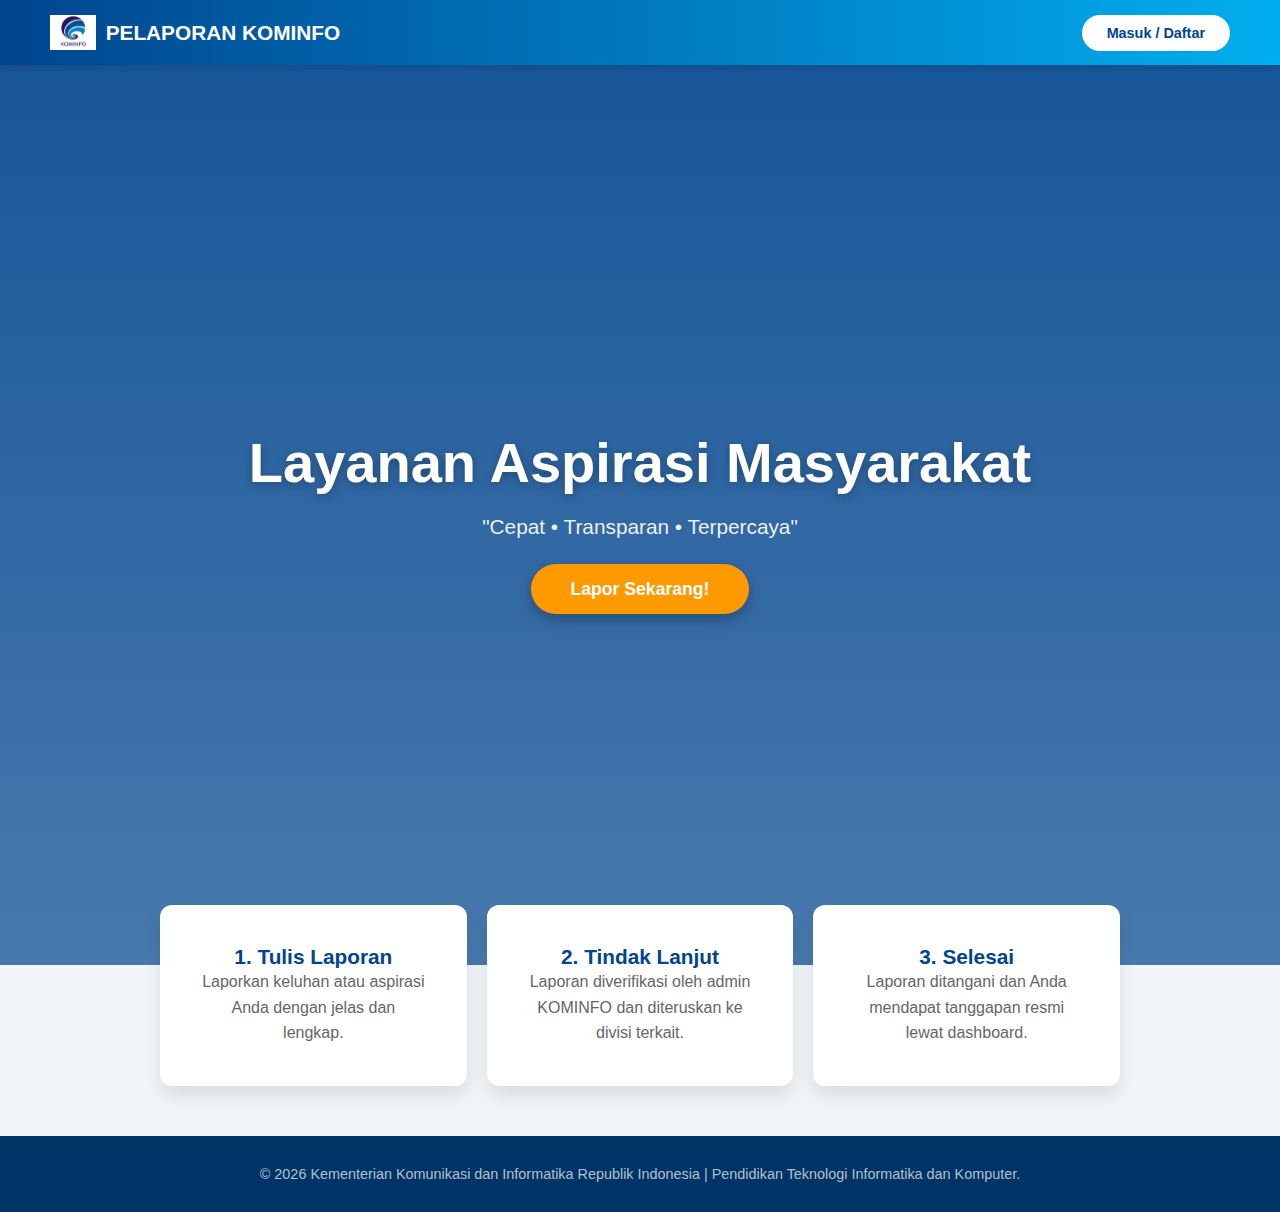
<file: index.html>
<!DOCTYPE html>
<html lang="id">
<head>
  <meta charset="UTF-8" />
  <meta name="viewport" content="width=device-width, initial-scale=1.0, viewport-fit=cover" />
  <link rel="stylesheet" href="style.css">

  <style>
    html, body {
      height: 100%;
      margin: 0;
      padding: 0;
      font-family: 'Segoe UI', sans-serif;
    }

    /* Viewport height fix for mobile */
    .fullscreen-section {
      min-height: calc(var(--vh, 1vh) * 100);
    }

    /* Background utama */
    body {
      background: linear-gradient(rgba(240,244,248,0.9), rgba(240,244,248,0.9)),
                  url('https://images.unsplash.com/photo-1519389950473-47ba0277781c?q=80&w=1600&auto=format&fit=crop');
      background-size: cover;
      background-position: center;
    }

    /* Hindari bug fixed background di mobile */
    @media (max-width: 768px) {
      body {
        background-attachment: scroll;
      }
    }

    /* NAVBAR */
    .navbar {
      background: linear-gradient(to right, #00458E, #00AEEF);
      padding: calc(15px + env(safe-area-inset-top)) 50px 15px;
      display:flex;
      justify-content:space-between;
      align-items:center;
      color:white;
      box-shadow:0 4px 6px rgba(0,0,0,0.1);
      position: relative;
      z-index: 10;
    }

    .navbar-brand {
      font-weight:bold;
      font-size:1.3rem;
      display:flex;
      align-items:center;
      gap:10px;
      cursor:pointer;
    }

    .nav-toggle {
      display:none;
      background:transparent;
      border:none;
      color:white;
      font-size:1.4rem;
      padding:6px 8px;
      cursor:pointer;
      transition: transform 220ms ease, opacity 220ms ease;
    }

    .nav-toggle.open {
      transform: rotate(90deg);
      opacity:0.95;
    }

    .nav-link {
      background:white;
      color:#00458E;
      padding:10px 25px;
      text-decoration:none;
      border-radius:50px;
      font-weight:bold;
      font-size:0.9rem;
      transition:0.3s;
    }

    /* HERO FULLSCREEN */
    .hero {
      background: linear-gradient(rgba(0, 69, 142, 0.9), rgba(0, 69, 142, 0.7)),
                  url('https://images.unsplash.com/photo-1451187580459-43490279c0fa?q=80&w=1600&auto=format&fit=crop');
      background-size: cover;
      background-position: center;
      display:flex;
      flex-direction:column;
      justify-content:center;
      align-items:center;
      text-align:center;
      color:white;
      position: relative;
      padding: calc(20px + env(safe-area-inset-top)) 20px 20px;
    }

    /* CARDS */
    .cards-container {
      max-width: 1000px;
      margin: -60px auto 50px;
      display: flex;
      gap: 20px;
      padding: 0 20px;
      position: relative;
      z-index: 3;
    }

    .card {
      background: white;
      padding: 40px;
      flex: 1;
      border-radius: 12px;
      text-align: center;
      box-shadow: 0 10px 20px rgba(0,0,0,0.1);
    }

    /* FOOTER */
    footer {
      text-align: center;
      padding: 30px;
      background: #003366;
      color: rgba(255,255,255,0.7);
      font-size: 0.9rem;
    }

    /* RESPONSIVE */
    @media (max-width:768px) {
      .navbar { padding:12px 16px; }
      .nav-toggle { display:block; }

      .nav-actions {
        max-height:0;
        overflow:hidden;
        transition: max-height 320ms cubic-bezier(.2,.9,.3,1), opacity 280ms ease;
        opacity:0;
        width:100%;
        margin-top:10px;
      }

      .nav-actions.open {
        max-height:400px;
        opacity:1;
      }

      .nav-actions a {
        display:block;
        width:100%;
        padding:10px;
        border-radius:8px;
        text-align:center;
        background:white;
        color:#00458E;
        margin-bottom:8px;
      }

      .hero h1 { font-size: 2rem !important; }

      .cards-container {
        flex-direction: column;
        padding: 0 10px;
        margin-top:20px;
      }
    }
  </style>
</head>

<body>

  <nav class="navbar">
    <div class="navbar-brand" onclick="window.location.href='index.html'">
      <img src="kominfo.jpg" height="35" alt="KOMINFO">
      PELAPORAN KOMINFO
    </div>

    <button class="nav-toggle" aria-label="Toggle menu" aria-expanded="false">☰</button>

    <div class="nav-actions">
      <a href="login.html" class="nav-link">Masuk / Daftar</a>
    </div>
  </nav>

  <div class="hero fullscreen-section">
    <div>
      <h1 style="font-size: 3.5rem; margin: 0; font-weight: 800; text-shadow: 0 2px 10px rgba(0,0,0,0.3);">
        Layanan Aspirasi Masyarakat
      </h1>
      <p style="font-size: 1.3rem; margin: 20px 0 40px; opacity: 0.9;">
        "Cepat • Transparan • Terpercaya"
      </p>
      <a href="login.html" style="background: #FF9900; color: white; padding: 15px 40px; text-decoration: none; font-size: 1.1rem; border-radius: 50px; font-weight: bold; box-shadow: 0 5px 15px rgba(0,0,0,0.3); transition: 0.3s;">
        Lapor Sekarang!
      </a>
    </div>
  </div>

  <div class="cards-container">
    <div class="card">
      <h3 style="color: #00458E;">1. Tulis Laporan</h3>
      <p style="color: #666; line-height: 1.6;">
        Laporkan keluhan atau aspirasi Anda dengan jelas dan lengkap.
      </p>
    </div>

    <div class="card">
      <h3 style="color: #00458E;">2. Tindak Lanjut</h3>
      <p style="color: #666; line-height: 1.6;">
        Laporan diverifikasi oleh admin KOMINFO dan diteruskan ke divisi terkait.
      </p>
    </div>

    <div class="card">
      <h3 style="color: #00458E;">3. Selesai</h3>
      <p style="color: #666; line-height: 1.6;">
        Laporan ditangani dan Anda mendapat tanggapan resmi lewat dashboard.
      </p>
    </div>
  </div>

  <footer>
    &copy; 2026 Kementerian Komunikasi dan Informatika Republik Indonesia | Pendidikan Teknologi Informatika dan Komputer.
  </footer>

  <script>
    function setVh() {
      document.documentElement.style.setProperty('--vh', (window.innerHeight * 0.01) + 'px');
    }

    document.addEventListener('DOMContentLoaded', function(){
      setVh();
      window.addEventListener('resize', setVh);
      window.addEventListener('orientationchange', setVh);

      const btn = document.querySelector('.nav-toggle');
      const actions = document.querySelector('.nav-actions');

      if (btn && actions) {
        btn.addEventListener('click', function(){
          const open = actions.classList.toggle('open');
          btn.classList.toggle('open', open);
          btn.setAttribute('aria-expanded', open);
        });
      }
    });
  </script>

</body>
</html>
</file>
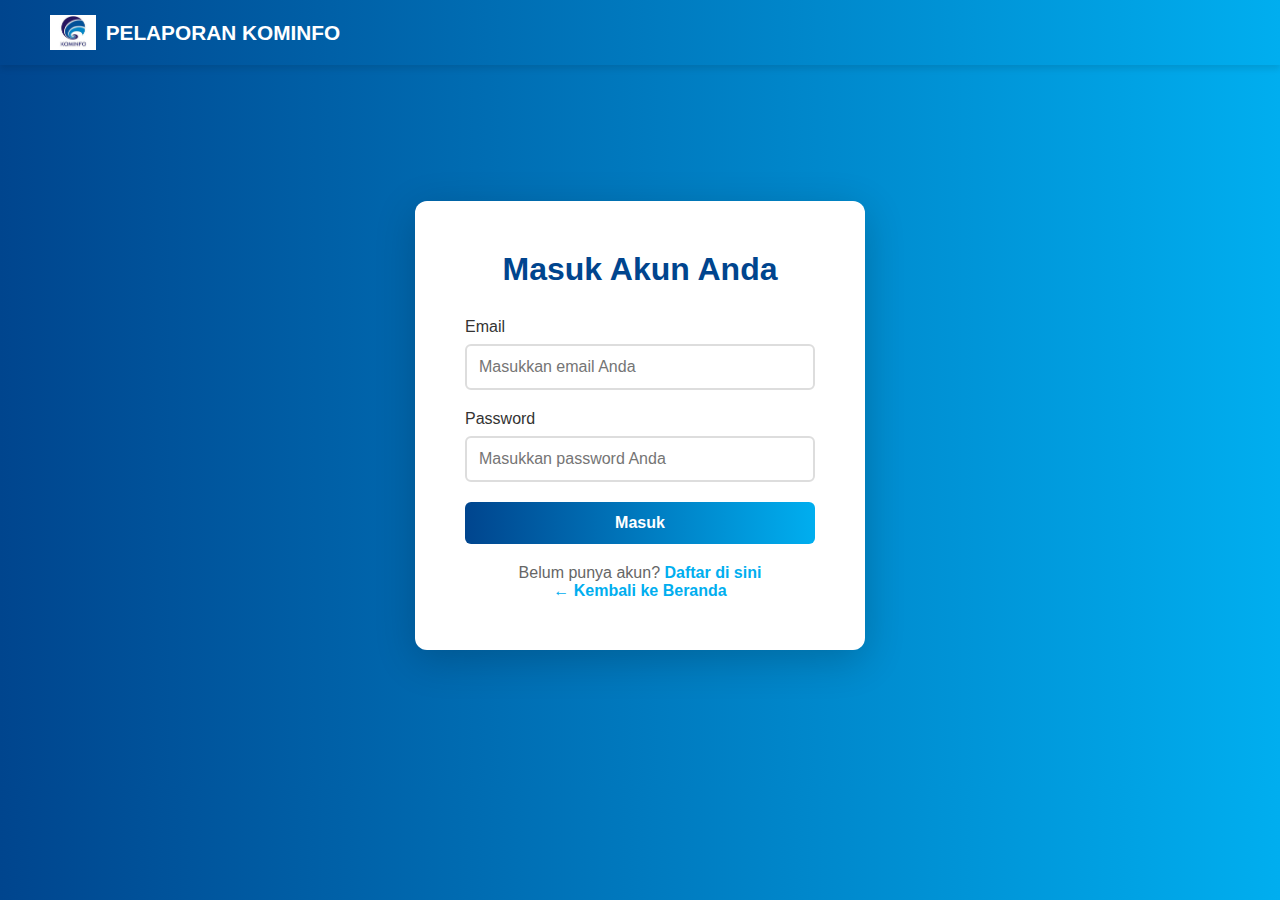
<file: dashboard.html>
<!DOCTYPE html>
<html lang="id">
<head>
    <meta charset="UTF-8">
    <meta name="viewport" content="width=device-width, initial-scale=1.0">
    <title>Dashboard - KOMINFO</title>
    <link rel="stylesheet" href="style.css">
</head>
<body>

    <div class="dashboard-container">
        <!-- SIDEBAR -->
        <aside class="sidebar">
            <div class="sidebar-header">
                <h3>Dashboard</h3>
                <p id="userName" style="font-size: 0.9rem; color: #00AEEF; margin-top: 5px;"></p>
            </div>

            <ul class="sidebar-menu">
                <li><a href="#dashboard" class="menu-link active" data-page="dashboard">📊 Dashboard</a></li>
                <li><a href="#all-laporan" class="menu-link" data-page="all-laporan" id="linkAllLaporan" style="display:none;">📂 Semua Laporan</a></li>
                <li><a href="#laporan" class="menu-link" data-page="laporan">📝 Laporan Saya</a></li>
                <li><a href="#buat-laporan" class="menu-link" data-page="buat-laporan">➕ Buat Laporan</a></li>
                <li><a href="#statistik" class="menu-link" data-page="statistik">📈 Statistik</a></li>
                <li><a href="#profil" class="menu-link" data-page="profil">👤 Profil Saya</a></li>
                <li><a href="#" id="logoutBtn">🚪 Logout</a></li>
            </ul>
        </aside>

        <!-- MAIN CONTENT -->
        <main class="main-content">
            <!-- DASHBOARD PAGE -->
            <div id="page-dashboard" class="page">
                <div class="page-header">
                    <h1>Selamat Datang di Website Pelaporan KOMINFO</h1>
                    <p>Kelola laporan dan aspirasi Anda di sini</p>
                </div>

                <div class="stats-container">
                    <div class="stat-card">
                        <h3>Total Laporan</h3>
                        <div class="value" id="totalLaporan">0</div>
                    </div>
                    <div class="stat-card">
                        <h3>Sedang Diproses</h3>
                        <div class="value" id="laporanProses">0</div>
                    </div>
                    <div class="stat-card">
                        <h3>Sudah Verifikasi</h3>
                        <div class="value" id="laporanVerifikasi">0</div>
                    </div>
                    <div class="stat-card">
                        <h3>Selesai</h3>
                        <div class="value" id="laporanSelesai">0</div>
                    </div>
                </div>

                <div class="table-container">
                    <h2 style="padding: 20px 20px 0; margin: 0;">Laporan Terbaru</h2>
                    <table>
                        <thead>
                            <tr>
                                <th>No.</th>
                                <th>Judul Laporan</th>
                                <th>Foto</th>
                                <th>Tanggal</th>
                                <th>Status</th>
                                <th>Aksi</th>
                            </tr>
                        </thead>
                        <tbody id="laporanTerbaru">
                            <tr>
                                <td colspan="6" style="text-align: center; color: #999;">Belum ada laporan</td>
                            </tr>
                        </tbody>
                    </table>
                </div>
            </div>

            <!-- LAPORAN SAYA PAGE -->
            <div id="page-laporan" class="page" style="display: none;">
                <div class="page-header">
                    <h1>Laporan Saya</h1>
                    <p>Kelola semua laporan yang telah Anda buat</p>
                </div>
                    
                <div class="table-container">
                    <table>
                                <thead>
                            <tr>
                                <th>No.</th>
                                <th>Pelapor</th>
                                <th>Judul</th>
                                <th>Foto</th>
                                <th>Kategori</th>
                                <th>Tanggal</th>
                                <th>Status</th>
                                <th>Aksi</th>
                            </tr>
                        </thead>
                        <tbody id="tablelaporan">
                            <tr>
                                <td colspan="8" style="text-align: center; color: #999;">Belum ada laporan</td>
                            </tr>
                        </tbody>
                    </table>
                </div>
            </div>

            <!-- ALL LAPORAN PAGE (ADMIN) -->
            <div id="page-all-laporan" class="page" style="display: none;">
                <div class="page-header">
                    <h1>Semua Laporan</h1>
                    <p>Daftar lengkap laporan (Admin)</p>
                    <div style="margin-top:10px; display:flex; gap:10px; align-items:center; flex-wrap:wrap;">
                        <div id="adminFilters">
                            <button class="filter-btn active" data-status="all" onclick="filterAllLaporan('all')">Semua</button>
                            <button class="filter-btn" data-status="pending" onclick="filterAllLaporan('pending')">Pending</button>
                            <button class="filter-btn" data-status="diproses" onclick="filterAllLaporan('diproses')">Diproses</button>
                            <button class="filter-btn" data-status="verifikasi" onclick="filterAllLaporan('verifikasi')">Terverifikasi</button>
                            <button class="filter-btn" data-status="selesai" onclick="filterAllLaporan('selesai')">Selesai</button>
                        </div>
                        <div class="bulk-actions" style="margin-left:auto; display:flex; gap:8px;">
                            <button class="btn-submit" onclick="bulkChangeStatus('diproses')">Set Diproses</button>
                            <button class="btn-submit" onclick="bulkChangeStatus('verifikasi')">Set Verifikasi</button>
                            <button class="btn-submit" onclick="bulkChangeStatus('selesai')">Set Selesai</button>
                        
                        </div>
                    </div>
                    <div style="margin-top:10px;">
                        <button onclick="exportToJSON()" class="btn-submit">Export JSON</button>
                        <button onclick="clearAllData()" class="btn-submit" style="background:#dc3545; margin-left:10px;">Hapus Semua Data</button>
                    </div>
                </div>

                <div class="table-container">
                    <table>
                        <thead>
                            <tr>
                                <th><input type="checkbox" id="selectAllReports" onclick="toggleSelectAll(this)"></th>
                                <th>No.</th>
                                <th>Pelapor</th>
                                <th>Judul</th>
                                <th>Foto</th>
                                <th>Kategori</th>
                                <th>Tanggal</th>
                                <th>Status</th>
                                <th>Aksi</th>
                            </tr>
                        </thead>
                        <tbody id="allLaporanTable">
                            <tr>
                                <td colspan="9" style="text-align:center;color:#999;">Belum ada laporan</td>
                            </tr>
                        </tbody>
                    </table>
                </div>
            </div>

            <!-- BUAT LAPORAN PAGE -->
            <div id="page-buat-laporan" class="page" style="display: none;">
                <div class="page-header">
                    <h1>Buat Laporan Baru</h1>
                    <p>Sampaikan keluhan atau aspirasi Anda dengan jelas dan lengkap</p>
                </div>

                <div id="alertBox" class="alert">
                    <span id="alertMessage"></span>
                </div>

                <div class="form-container">
                    <form id="formLaporan">
                        <div class="form-row">
                            <div class="form-group">
                                <label for="judul">Judul Laporan *</label>
                                <input type="text" id="judul" name="judul" placeholder="Ringkas judul laporan Anda" required>
                            </div>
                            <div class="form-group">
                                <label for="kategori">Kategori *</label>
                                <select id="kategori" name="kategori" style="padding: 12px; border: 2px solid #ddd; border-radius: 6px;" required>
                                    <option value="">Pilih Kategori</option>
                                    <option value="infrastruktur">Infrastruktur</option>
                                    <option value="pelayanan-publik">Pelayanan Publik</option>
                                    <option value="keamanan">Keamanan</option>
                                    <option value="lingkungan">Lingkungan</option>
                                    <option value="lainnya">Lainnya</option>
                                </select>
                            </div>
                        </div>

                        <div class="form-row">
                            <div class="form-group">
                                <label for="lokasi">Lokasi Kejadian *</label>
                                <input type="text" id="lokasi" name="lokasi" placeholder="Masukkan lokasi detail" required>
                            </div>
                            <div class="form-group">
                                <label for="tanggalKejadian">Tanggal Kejadian *</label>
                                <input type="date" id="tanggalKejadian" name="tanggalKejadian" required>
                            </div>
                        </div>

                        <div class="form-row full">
                            <div class="form-group">
                                <label for="deskripsi">Deskripsi Lengkap *</label>
                                <textarea id="deskripsi" name="deskripsi" placeholder="Jelaskan secara detail tentang laporan Anda..." required></textarea>
                            </div>
                        </div>

                        <div class="form-row">
                            <div class="form-group">
                                <label for="bukti">Lampiran Bukti (URL/Link)</label>
                                <input type="url" id="bukti" name="bukti" placeholder="Masukkan URL foto atau dokumen pendukung">
                                <label for="buktiFile" style="margin-top:10px; display:block;">Atau unggah foto bukti</label>
                                <input type="file" id="buktiFile" accept="image/*">
                                <img id="buktiPreview" style="max-width:180px; margin-top:10px; display:none; border-radius:8px;" alt="Preview bukti">
                            </div>
                            <div class="form-group">
                                <label for="kontak">Nomor Kontak Anda *</label>
                                <input type="tel" id="kontak" name="kontak" placeholder="Nomor telepon untuk konfirmasi" required>
                            </div>
                        </div>

                        <button type="submit" class="btn-submit">Kirim Laporan</button>
                    </form>
                </div>
            </div>

            <!-- STATISTIK PAGE -->
            <div id="page-statistik" class="page" style="display: none;">
                <div class="page-header">
                    <h1>Statistik Laporan</h1>
                    <p>Analisis laporan Anda</p>
                </div>

                <div class="stats-container">
                    <div class="stat-card">
                        <h3>Laporan Pending</h3>
                        <div class="value" id="statPending">0</div>
                    </div>
                    <div class="stat-card">
                        <h3>Laporan Diproses</h3>
                        <div class="value" id="statProses">0</div>
                    </div>
                    <div class="stat-card">
                        <h3>Laporan Verifikasi</h3>
                        <div class="value" id="statVerifikasi">0</div>
                    </div>
                    <div class="stat-card">
                        <h3>Laporan Selesai</h3>
                        <div class="value" id="statSelesai">0</div>
                    </div>
                </div>

                <div class="form-container" style="margin-top: 30px;">
                    <h2>Laporan Berdasarkan Kategori</h2>
                    <div id="kategoriStats"></div>
                </div>
            </div>

            <!-- PROFIL PAGE -->
            <div id="page-profil" class="page" style="display: none;">
                <div class="page-header">
                    <h1>Profil Saya</h1>
                    <p>Kelola informasi profil Anda</p>
                </div>

                <div id="alertBoxProfile" class="alert">
                    <span id="alertMessageProfile"></span>
                </div>

                <div class="form-container">
                    <form id="formProfil">
                        <div class="form-row">
                            <div class="form-group">
                                <label for="profilNama">Nama Lengkap</label>
                                <input type="text" id="profilNama" name="profilNama" required>
                            </div>
                            <div class="form-group">
                                <label for="profilEmail">Email</label>
                                <input type="email" id="profilEmail" name="profilEmail" readonly style="background: #f0f0f0;">
                            </div>
                        </div>

                        <div class="form-row">
                            <div class="form-group">
                                <label for="profilPhone">Nomor Telepon</label>
                                <input type="tel" id="profilPhone" name="profilPhone" required>
                            </div>
                            <div class="form-group">
                                <label for="profilAlamat">Alamat</label>
                                <input type="text" id="profilAlamat" name="profilAlamat" placeholder="Alamat lengkap Anda">
                            </div>
                        </div>

                        <button type="submit" class="btn-submit">Simpan Perubahan</button>
                    </form>
                </div>
            </div>
        </main>
    </div>

    <script src="script.js"></script>
    <script>
        // Cek login
        window.addEventListener('DOMContentLoaded', function() {
            const currentUser = JSON.parse(localStorage.getItem('currentUser'));
            
            if (!currentUser) {
                window.location.href = 'login.html';
                return;
            }

            // Tampilkan nama user
            document.getElementById('userName').textContent = currentUser.name;

            // Jika admin, tampilkan fitur admin dan sesuaikan menu
            if (currentUser.role === 'admin') {
                const link = document.getElementById('linkAllLaporan');
                if (link) link.style.display = 'block';

                // Sembunyikan fitur buat laporan untuk admin
                const createLink = document.querySelector('[data-page="buat-laporan"]');
                if (createLink) createLink.style.display = 'none';
            }

            // Setup menu navigation
            setupNavigation();

            // Pilih halaman default berdasarkan role
            if (currentUser.role === 'admin') {
                const adminLink = document.querySelector('[data-page="all-laporan"]');
                if (adminLink) adminLink.click();
            } else {
                const defaultLink = document.querySelector('[data-page="dashboard"]');
                if (defaultLink) defaultLink.click();
            }

            // Load data
            loadDashboard();
            loadUserProfile();
        });

        function setupNavigation() {
            const menuLinks = document.querySelectorAll('.menu-link');
            
            menuLinks.forEach(link => {
                link.addEventListener('click', function(e) {
                    e.preventDefault();
                    
                    // Remove active class
                    menuLinks.forEach(l => l.classList.remove('active'));
                    this.classList.add('active');
                    
                    // Hide all pages
                    document.querySelectorAll('.page').forEach(page => {
                        page.style.display = 'none';
                    });
                    
                    // Show selected page
                    const pageId = 'page-' + this.getAttribute('data-page');
                    document.getElementById(pageId).style.display = 'block';
                });
            });

            // Logout
            document.getElementById('logoutBtn').addEventListener('click', function(e) {
                e.preventDefault();
                if (confirm('Apakah Anda yakin ingin logout?')) {
                    localStorage.removeItem('currentUser');
                    window.location.href = 'index.html';
                }
            });
        }

        function loadDashboard() {
            const laporan = JSON.parse(localStorage.getItem('laporan')) || [];
            const users = JSON.parse(localStorage.getItem('users')) || [];
            const currentUser = JSON.parse(localStorage.getItem('currentUser'));
            let filtered = laporan;
            if (currentUser.role !== 'admin') {
                filtered = laporan.filter(l => l.userId === currentUser.id);
            }

            // Update stats
            document.getElementById('totalLaporan').textContent = filtered.length;
            document.getElementById('laporanProses').textContent = filtered.filter(l => l.status === 'diproses').length;
            document.getElementById('laporanVerifikasi').textContent = filtered.filter(l => l.status === 'verifikasi').length;
            document.getElementById('laporanSelesai').textContent = filtered.filter(l => l.status === 'selesai').length;

            // Update recent reports
            const tbody = document.getElementById('laporanTerbaru');
            if (filtered.length > 0) {
                tbody.innerHTML = filtered.slice(-5).reverse().map((l, index) => `
                    <tr>
                        <td>${index + 1}</td>
                        <td>${l.judul}</td>
                        <td>${l.bukti ? `<img src="${l.bukti}" class="img-thumb">` : '-'}</td>
                        <td>${new Date(l.tanggal).toLocaleDateString('id-ID')}</td>
                        <td><span class="badge badge-${l.status}">${getStatusLabel(l.status)}</span></td>
                        <td><button class="btn-small" onclick="viewReport(${l.id})">Lihat</button></td>
                    </tr>
                `).join('');
            } else {
                tbody.innerHTML = '<tr><td colspan="6" style="text-align:center;color:#999;">Belum ada laporan</td></tr>';
            }

            // Load laporan ke table laporan saya
            loadLaporanSaya();
        }

        function viewReport(id) {
            const laporan = JSON.parse(localStorage.getItem('laporan')) || [];
            const users = JSON.parse(localStorage.getItem('users')) || [];
            const l = laporan.find(x => x.id === id);
            if (!l) return alert('Laporan tidak ditemukan');
            const user = users.find(u => u.id === l.userId);
            const html = `
                <!doctype html>
                <html>
                <head>
                    <meta charset="utf-8">
                    <title>Detail Laporan</title>
                    <style>body{font-family:Segoe UI,Arial;padding:20px;} img{max-width:100%;height:auto;border-radius:8px;margin-top:10px;}</style>
                </head>
                <body>
                    <h2>${l.judul}</h2>
                    <p><strong>Pelapor:</strong> ${user ? user.name : 'Unknown'} (${l.kontak || '-'})</p>
                    <p><strong>Tanggal:</strong> ${new Date(l.tanggal).toLocaleString('id-ID')}</p>
                    <p><strong>Kategori:</strong> ${l.kategori}</p>
                    <p><strong>Lokasi:</strong> ${l.lokasi || '-'}</p>
                    <p><strong>Deskripsi:</strong><br>${(l.deskripsi || '').replace(/\n/g,'<br>')}</p>
                    ${l.bukti ? `<p><strong>Bukti:</strong><br><img src="${l.bukti}" alt="Bukti"></p>` : ''}
                    <p><strong>Status:</strong> ${getStatusLabel(l.status)}</p>
                </body>
                </html>
            `;
            const w = window.open('', '_blank', 'width=700,height=600');
            w.document.write(html);
            w.document.close();
        }

        function loadLaporanSaya() {
            const laporan = JSON.parse(localStorage.getItem('laporan')) || [];
            const users = JSON.parse(localStorage.getItem('users')) || [];
            const currentUser = JSON.parse(localStorage.getItem('currentUser'));
            let userLaporan = laporan;
            let isAdmin = (currentUser.role === 'admin');
            if (!isAdmin) {
                userLaporan = laporan.filter(l => l.userId === currentUser.id);
            }

            const tbody = document.getElementById('tablelaporan');
            if (userLaporan.length > 0) {
                tbody.innerHTML = userLaporan.slice().reverse().map((l, index) => {
                    const user = users.find(u => u.id === l.userId);
                    const name = user ? user.name : '-';
                    return `
                        <tr>
                            <td>${index + 1}</td>
                            <td>${isAdmin ? name : ''}</td>
                            <td>${l.judul}</td>
                            <td>${l.bukti ? `<img src="${l.bukti}" class="img-thumb">` : ''}</td>
                            <td>${l.kategori}</td>
                            <td>${new Date(l.tanggal).toLocaleDateString('id-ID')}</td>
                            <td><span class="badge badge-${l.status}">${getStatusLabel(l.status)}</span></td>
                            <td><button class="btn-small" onclick="viewReport(${l.id})">Detail</button></td>
                        </tr>
                    `;
                }).join('');
            } else {
                tbody.innerHTML = '<tr><td colspan="7" style="text-align:center;color:#999;">Belum ada laporan</td></tr>';
            }
        }

        // ADMIN: load semua laporan untuk admin (dapat difilter)
        function loadAllLaporan(statusFilter = 'all') {
            // simpan filter aktif
            window.adminFilterStatus = statusFilter || 'all';
            const laporan = JSON.parse(localStorage.getItem('laporan')) || [];
            const users = JSON.parse(localStorage.getItem('users')) || [];
            let filtered = laporan.slice();
            if (statusFilter && statusFilter !== 'all') filtered = filtered.filter(l => l.status === statusFilter);

            const tbody = document.getElementById('allLaporanTable');
            if (filtered.length === 0) {
                tbody.innerHTML = '<tr><td colspan="9" style="text-align:center;color:#999;">Belum ada laporan</td></tr>';
                const selectAll = document.getElementById('selectAllReports'); if (selectAll) selectAll.checked = false;
                const buttons = document.querySelectorAll('#adminFilters .filter-btn'); buttons.forEach(b => b.classList.remove('active')); const activeBtn = document.querySelector(`#adminFilters .filter-btn[data-status="${statusFilter}"]`); if (activeBtn) activeBtn.classList.add('active');
                return;
            }

            tbody.innerHTML = filtered.slice().reverse().map((l, index) => {
                const user = users.find(u => u.id === l.userId);
                const name = user ? user.name : 'Unknown';
                return `
                    <tr>
                        <td><input type="checkbox" class="report-select" data-id="${l.id}"></td>
                        <td>${index + 1}</td>
                        <td>${name}</td>
                        <td>${l.judul}</td>
                        <td>${l.bukti ? `<img src="${l.bukti}" class="img-thumb">` : '-'}</td>
                        <td>${l.kategori}</td>
                        <td>${new Date(l.tanggal).toLocaleDateString('id-ID')}</td>
                        <td><span class="badge badge-${l.status}">${getStatusLabel(l.status)}</span></td>
                        <td>
                            <button class="btn-small" onclick="changeStatus(${l.id}, 'diproses')">Diproses</button>
                            <button class="btn-small" onclick="changeStatus(${l.id}, 'verifikasi')">Verifikasi</button>
                            <button class="btn-small" onclick="changeStatus(${l.id}, 'selesai')">Selesai</button>
                            <button class="btn-small" style="background:#dc3545;color:white;" onclick="deleteReport(${l.id})">Hapus</button>
                        </td>
                    </tr>
                `;
            }).join('');

            // Reset selectAll
            const selectAll = document.getElementById('selectAllReports'); if (selectAll) selectAll.checked = false;

            // Update active filter button styles
            const buttons = document.querySelectorAll('#adminFilters .filter-btn'); buttons.forEach(b => b.classList.remove('active'));
            const activeBtn = document.querySelector(`#adminFilters .filter-btn[data-status="${statusFilter}"]`);
            if (activeBtn) activeBtn.classList.add('active');
        }

        function changeStatus(id, status) {
            const laporan = JSON.parse(localStorage.getItem('laporan')) || [];
            const idx = laporan.findIndex(l => l.id === id);
            if (idx !== -1) {
                laporan[idx].status = status;
                localStorage.setItem('laporan', JSON.stringify(laporan));
                showAlert('Status laporan diperbarui', 'success', 'alertBox');
                loadAllLaporan(window.adminFilterStatus || 'all');
                loadDashboard();
                loadLaporanSaya();
            }
        }

        function deleteReport(id) {
            if (!confirm('Hapus laporan ini?')) return;
            let laporan = JSON.parse(localStorage.getItem('laporan')) || [];
            laporan = laporan.filter(l => l.id !== id);
            localStorage.setItem('laporan', JSON.stringify(laporan));
            showAlert('Laporan dihapus', 'success', 'alertBox');
            loadAllLaporan(window.adminFilterStatus || 'all');
            loadDashboard();
            loadLaporanSaya();
        }

        function filterAllLaporan(status) {
            loadAllLaporan(status);
        }

        function getSelectedReportIds() {
            const inputs = document.querySelectorAll('.report-select:checked');
            return Array.from(inputs).map(i => Number(i.getAttribute('data-id')));
        }

        function bulkChangeStatus(status) {
            const ids = getSelectedReportIds();
            if (ids.length === 0) { alert('Pilih laporan terlebih dahulu.'); return; }
            const laporan = JSON.parse(localStorage.getItem('laporan')) || [];
            laporan.forEach(l => {
                if (ids.includes(l.id)) l.status = status;
            });
            localStorage.setItem('laporan', JSON.stringify(laporan));
            showAlert('Status laporan terpilih diperbarui', 'success', 'alertBox');
            loadAllLaporan(window.adminFilterStatus || 'all');
            loadDashboard();
            loadLaporanSaya();
        }

        function bulkDeleteSelected() {
            const ids = getSelectedReportIds();
            if (ids.length === 0) { alert('Pilih laporan terlebih dahulu.'); return; }
            if (!confirm('Hapus laporan terpilih?')) return;
            let laporan = JSON.parse(localStorage.getItem('laporan')) || [];
            laporan = laporan.filter(l => !ids.includes(l.id));
            localStorage.setItem('laporan', JSON.stringify(laporan));
            showAlert('Laporan terpilih dihapus', 'success', 'alertBox');
            loadAllLaporan(window.adminFilterStatus || 'all');
            loadDashboard();
            loadLaporanSaya();
        }

        function toggleSelectAll(el) {
            const checked = el.checked;
            const inputs = document.querySelectorAll('.report-select');
            inputs.forEach(i => i.checked = checked);
        }

        // Proteksi view untuk masyarakat agar tidak melihat laporan orang lain
        function viewReport(id) {
            const laporan = JSON.parse(localStorage.getItem('laporan')) || [];
            const users = JSON.parse(localStorage.getItem('users')) || [];
            const currentUser = JSON.parse(localStorage.getItem('currentUser'));
            const l = laporan.find(x => x.id === id);
            if (!l) return alert('Laporan tidak ditemukan');
            if (currentUser.role !== 'admin' && l.userId !== currentUser.id) return alert('Anda tidak memiliki izin untuk melihat laporan ini.');
            const user = users.find(u => u.id === l.userId);
            const html = `
                <!doctype html>
                <html>
                <head>
                    <meta charset="utf-8">
                    <title>Detail Laporan</title>
                    <style>body{font-family:Segoe UI,Arial;padding:20px;} img{max-width:100%;height:auto;border-radius:8px;margin-top:10px;}</style>
                </head>
                <body>
                    <h2>${l.judul}</h2>
                    <p><strong>Pelapor:</strong> ${user ? user.name : 'Unknown'} (${l.kontak || '-'})</p>
                    <p><strong>Tanggal:</strong> ${new Date(l.tanggal).toLocaleString('id-ID')}</p>
                    <p><strong>Kategori:</strong> ${l.kategori}</p>
                    <p><strong>Lokasi:</strong> ${l.lokasi || '-'}</p>
                    <p><strong>Deskripsi:</strong><br>${(l.deskripsi || '').replace(/\n/g,'<br>')}</p>
                    ${l.bukti ? `<p><strong>Bukti:</strong><br><img src="${l.bukti}" alt="Bukti"></p>` : ''}
                    <p><strong>Status:</strong> ${getStatusLabel(l.status)}</p>
                </body>
                </html>
            `;
            const w = window.open('', '_blank', 'width=700,height=600');
            w.document.write(html);
            w.document.close();
        }

        function loadUserProfile() {
            const currentUser = JSON.parse(localStorage.getItem('currentUser'));
            const users = JSON.parse(localStorage.getItem('users')) || [];
            const user = users.find(u => u.id === currentUser.id);

            if (user) {
                document.getElementById('profilNama').value = user.name;
                document.getElementById('profilEmail').value = user.email;
                document.getElementById('profilPhone').value = user.phone;
                document.getElementById('profilAlamat').value = user.alamat || '';
            }
        }

        function getStatusLabel(status) {
            const labels = {
                'pending': 'Pending',
                'diproses': 'Diproses',
                'verifikasi': 'Terverifikasi',
                'selesai': 'Selesai'
            };
            return labels[status] || status;
        }

        function showAlert(message, type, elementId = 'alertBox') {
            const alertBox = document.getElementById(elementId);
            const alertMessage = document.getElementById(elementId.replace('Box', 'Message'));
            
            alertBox.className = 'alert show alert-' + type;
            alertMessage.textContent = message;
            
            setTimeout(() => {
                alertBox.classList.remove('show');
            }, 4000);
        }

        // Form Laporan (dengan dukungan upload foto)
        document.getElementById('formLaporan').addEventListener('submit', function(e) {
            e.preventDefault();

            const currentUser = JSON.parse(localStorage.getItem('currentUser'));
            const laporan = JSON.parse(localStorage.getItem('laporan')) || [];
            const urlBukti = document.getElementById('bukti').value;
            const fileInput = document.getElementById('buktiFile');
            const file = fileInput.files[0];
            const self = this;

            function saveReport(buktiData) {
                const newLaporan = {
                    id: Date.now(),
                    userId: currentUser.id,
                    judul: document.getElementById('judul').value,
                    kategori: document.getElementById('kategori').value,
                    lokasi: document.getElementById('lokasi').value,
                    tanggalKejadian: document.getElementById('tanggalKejadian').value,
                    deskripsi: document.getElementById('deskripsi').value,
                    bukti: buktiData || urlBukti || '',
                    kontak: document.getElementById('kontak').value,
                    tanggal: new Date().toISOString(),
                    status: 'pending'
                };

                laporan.push(newLaporan);
                localStorage.setItem('laporan', JSON.stringify(laporan));

                showAlert('Laporan berhasil dikirim! Terima kasih atas aspirasi Anda.', 'success');
                
                // Reset form & preview
                self.reset();
                const preview = document.getElementById('buktiPreview');
                if (preview) preview.style.display = 'none';

                // Update dashboard
                loadDashboard();
                if (currentUser.role === 'admin') loadAllLaporan();

                // Redirect to dashboard
                setTimeout(() => {
                    document.querySelector('[data-page="dashboard"]').click();
                }, 1200);
            }

            if (file) {
                const reader = new FileReader();
                reader.onload = function(evt) {
                    saveReport(evt.target.result);
                };
                reader.readAsDataURL(file);
            } else {
                saveReport(urlBukti || '');
            }
        });

        // Preview uploaded image
        const buktiFileEl = document.getElementById('buktiFile');
        if (buktiFileEl) {
            buktiFileEl.addEventListener('change', function(e) {
                const file = this.files[0];
                const preview = document.getElementById('buktiPreview');
                if (!preview) return;
                if (file) {
                    const reader = new FileReader();
                    reader.onload = function(evt) {
                        preview.src = evt.target.result;
                        preview.style.display = 'block';
                    };
                    reader.readAsDataURL(file);
                } else {
                    preview.style.display = 'none';
                }
            });
        }

        // Form Profil
        document.getElementById('formProfil').addEventListener('submit', function(e) {
            e.preventDefault();

            const currentUser = JSON.parse(localStorage.getItem('currentUser'));
            const users = JSON.parse(localStorage.getItem('users')) || [];
            const userIndex = users.findIndex(u => u.id === currentUser.id);

            if (userIndex !== -1) {
                users[userIndex].name = document.getElementById('profilNama').value;
                users[userIndex].phone = document.getElementById('profilPhone').value;
                users[userIndex].alamat = document.getElementById('profilAlamat').value;

                localStorage.setItem('users', JSON.stringify(users));
                
                // Update current user
                currentUser.name = users[userIndex].name;
                localStorage.setItem('currentUser', JSON.stringify(currentUser));
                document.getElementById('userName').textContent = currentUser.name;

                showAlert('Profil berhasil diperbarui!', 'success', 'alertBoxProfile');
            }
        });
    </script>
</body>
</html>
</file>
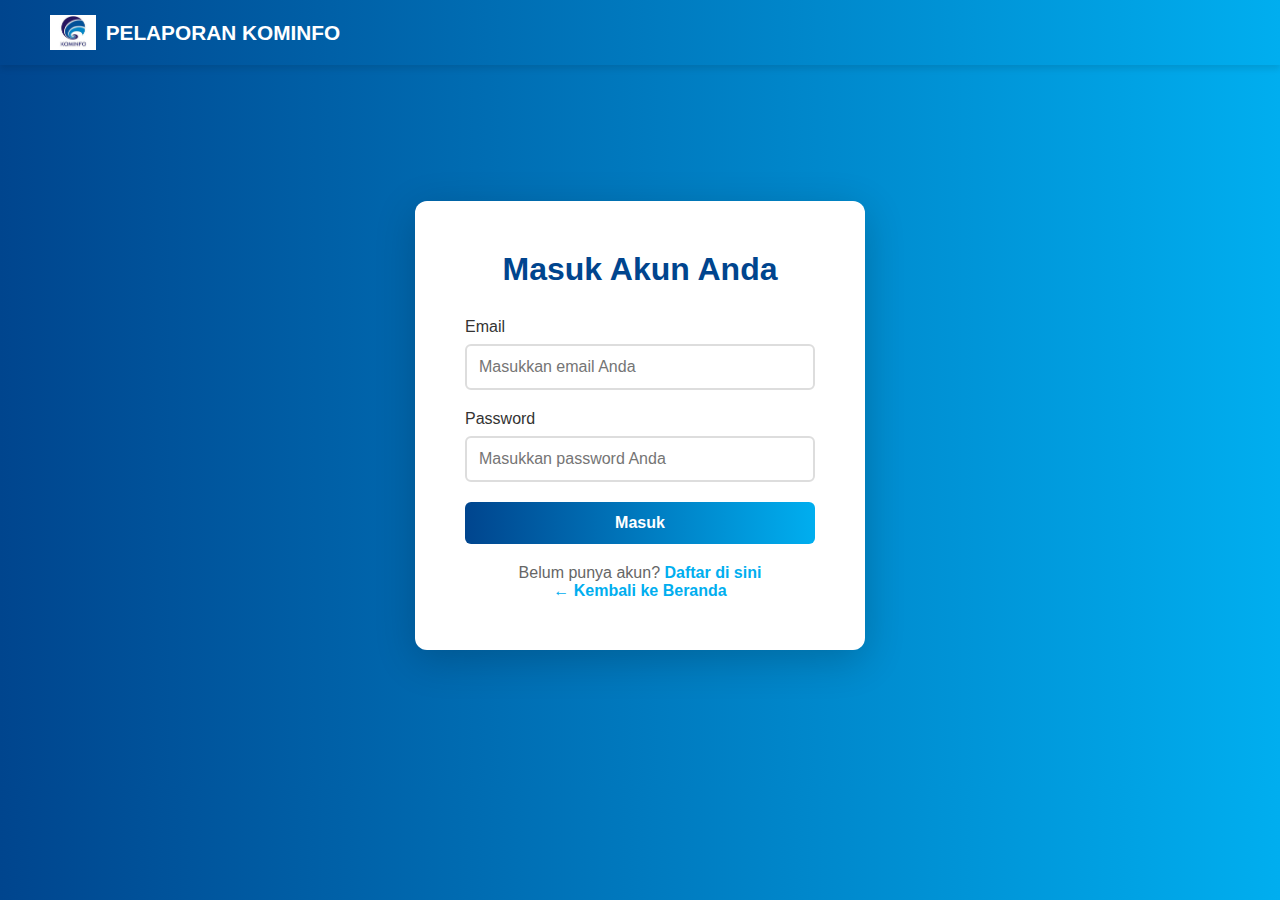
<file: login.html>
<!DOCTYPE html>
<html lang="id">
<head>
    <meta charset="UTF-8">
    <meta name="viewport" content="width=device-width, initial-scale=1.0">
    <title>Login - KOMINFO</title>
    <link rel="stylesheet" href="style.css">
</head>
<body style="background: linear-gradient(to right, #00458E, #00AEEF);">

    <!-- NAVBAR -->
    <nav class="navbar">
        <div class="navbar-brand" onclick="window.location.href='index.html'">
            <img src="kominfo.jpg">
            PELAPORAN KOMINFO
        </div>
    </nav>

    <!-- LOGIN FORM -->
    <div class="login-container">
        <div class="login-box">
            <h2>Masuk Akun Anda</h2>
            
            <div id="alertBox" class="alert">
                <span id="alertMessage"></span>
            </div>

            <form id="loginForm">
                <div class="form-group">
                    <label for="email">Email</label>
                    <input type="email" id="email" name="email" placeholder="Masukkan email Anda" required>
                    <div class="form-error" id="emailError"></div>
                </div>

                <div class="form-group">
                    <label for="password">Password</label>
                    <input type="password" id="password" name="password" placeholder="Masukkan password Anda" required>
                    <div class="form-error" id="passwordError"></div>
                </div>

                <div class="form-group">
                    <button type="submit">Masuk</button>
                </div>
            </form>

            <div class="login-links">
                <p>Belum punya akun? <a href="register.html">Daftar di sini</a></p>
                <p><a href="index.html">← Kembali ke Beranda</a></p>
            </div>
        </div>
    </div>

    <script src="script.js"></script>
    <script>
        document.getElementById('loginForm').addEventListener('submit', function(e) {
            e.preventDefault();
            
            const email = document.getElementById('email').value.trim();
            const password = document.getElementById('password').value.trim();
            const alertBox = document.getElementById('alertBox');
            const alertMessage = document.getElementById('alertMessage');

            // Validasi email
            const emailRegex = /^[^\s@]+@[^\s@]+\.[^\s@]+$/;
            if (!emailRegex.test(email)) {
                showAlert('Masukkan email yang valid!', 'error');
                return;
            }

            // Validasi password
            if (password.length < 6) {
                showAlert('Password harus minimal 6 karakter!', 'error');
                return;
            }

            // Simulasi login (dalam aplikasi real, ini akan menghubungi server)
            const users = JSON.parse(localStorage.getItem('users')) || [];
            const user = users.find(u => ((u.email || '').toLowerCase() === email.toLowerCase()) && u.password === password);

            if (user) {
                // Simpan data user yang login (termasuk peran)
                localStorage.setItem('currentUser', JSON.stringify({
                    id: user.id,
                    name: user.name,
                    email: user.email,
                    role: user.role || 'user'
                }));
                
                showAlert('Login berhasil! Mengarahkan ke dashboard...', 'success');
                setTimeout(() => {
                    window.location.href = 'dashboard.html';
                }, 1200);
            } else {
                showAlert('Email atau password salah!', 'error');
            }
        });

        function showAlert(message, type) {
            const alertBox = document.getElementById('alertBox');
            const alertMessage = document.getElementById('alertMessage');
            
            alertBox.className = 'alert show alert-' + type;
            alertMessage.textContent = message;
            
            setTimeout(() => {
                alertBox.classList.remove('show');
            }, 4000);
        }
    </script>
</body>
</html>
</file>
<file: style.css>
* {
    margin: 0;
    padding: 0;
    box-sizing: border-box;
}

body {
    font-family: 'Segoe UI', Tahoma, Geneva, Verdana, sans-serif;
    background: linear-gradient(rgba(240, 244, 248, 0.9), rgba(240, 244, 248, 0.9)), 
                url('https://images.unsplash.com/photo-1519389950473-47ba0277781c?q=80&w=1600&auto=format&fit=crop');
    background-size: cover;
    background-attachment: fixed;
}

/* Accessibility: skip link */
.skip-link {
    position: absolute;
    left: -999px;
    top: auto;
    width: 1px;
    height: 1px;
    overflow: hidden;
}
.skip-link:focus {
    left: 10px;
    top: 10px;
    width: auto;
    height: auto;
    background: #00458E;
    color: white;
    padding: 8px 12px;
    border-radius: 4px;
    z-index: 999;
}

/* NAVBAR */
.navbar {
    background: linear-gradient(to right, #00458E, #00AEEF);
    padding: 15px 50px;
    display: flex;
    justify-content: space-between;
    align-items: center;
    color: white;
    box-shadow: 0 4px 6px rgba(0,0,0,0.1);
    position: sticky;
    top: 0;
    z-index: 100;
}

.navbar-brand {
    font-weight: bold;
    font-size: 1.3rem;
    display: flex;
    align-items: center;
    gap: 10px;
    cursor: pointer;
}

.navbar-brand img {
    height: 35px;
}

.navbar-menu {
    display: flex;
    align-items: center;
    gap: 20px;
}

.navbar-menu a, .navbar-menu button {
    background: white;
    color: #00458E;
    padding: 10px 25px;
    text-decoration: none;
    border-radius: 50px;
    font-weight: bold;
    font-size: 0.9rem;
    transition: 0.3s;
    border: none;
    cursor: pointer;
}

.navbar-menu a:hover, .navbar-menu button:hover {
    background: #f0f0f0;
    transform: translateY(-2px);
    box-shadow: 0 5px 15px rgba(0,0,0,0.2);
}

/* HERO SECTION */
.hero {
    background: linear-gradient(rgba(0, 69, 142, 0.9), rgba(0, 69, 142, 0.7)), 
                url('https://images.unsplash.com/photo-1451187580459-43490279c0fa?q=80&w=1600&auto=format&fit=crop');
    background-size: cover;
    background-position: center;
    padding: 120px 20px;
    text-align: center;
    color: white;
    position: relative;
}

.hero-content {
    position: relative;
    z-index: 2;
    max-width: 800px;
    margin: 0 auto;
}

.hero h1 {
    font-size: 3.5rem;
    margin: 0;
    font-weight: 800;
    text-shadow: 0 2px 10px rgba(0,0,0,0.3);
}

.hero p {
    font-size: 1.3rem;
    margin: 20px 0 40px;
    opacity: 0.9;
}

.btn-primary {
    background: #FF9900;
    color: white;
    padding: 15px 40px;
    text-decoration: none;
    font-size: 1.1rem;
    border-radius: 50px;
    font-weight: bold;
    box-shadow: 0 5px 15px rgba(0,0,0,0.3);
    transition: 0.3s;
    display: inline-block;
}

.btn-primary:hover {
    background: #E68A00;
    transform: translateY(-3px);
    box-shadow: 0 7px 20px rgba(0,0,0,0.4);
}

/* CARDS SECTION */
.cards-container {
    max-width: 1000px;
    margin: -60px auto 50px;
    display: flex;
    gap: 20px;
    padding: 0 20px;
    position: relative;
    z-index: 3;
    flex-wrap: wrap;
    justify-content: center;
}

.card {
    background: white;
    padding: 40px;
    flex: 1;
    min-width: 250px;
    border-radius: 12px;
    text-align: center;
    box-shadow: 0 10px 20px rgba(0,0,0,0.1);
    transition: 0.3s;
}

.card:hover {
    transform: translateY(-10px);
    box-shadow: 0 15px 30px rgba(0,0,0,0.2);
}

.card h3 {
    color: #00458E;
    margin-top: 0;
    font-size: 1.3rem;
}

.card p {
    color: #666;
    line-height: 1.6;
}

/* FOOTER */
.footer {
    text-align: center;
    padding: 30px;
    background: #003366;
    color: rgba(255,255,255,0.7);
    font-size: 0.9rem;
}

/* LOGIN FORM */
.login-container {
    display: flex;
    justify-content: center;
    align-items: center;
    min-height: 80vh;
    padding: 20px;
}

.login-box {
    background: white;
    padding: 50px;
    border-radius: 12px;
    box-shadow: 0 10px 40px rgba(0,0,0,0.2);
    width: 100%;
    max-width: 450px;
}

.login-box h2 {
    color: #00458E;
    text-align: center;
    margin-bottom: 30px;
    font-size: 2rem;
}

.form-group {
    margin-bottom: 20px;
}

.form-group label {
    display: block;
    margin-bottom: 8px;
    color: #333;
    font-weight: 500;
}

.form-group input {
    width: 100%;
    padding: 12px;
    border: 2px solid #ddd;
    border-radius: 6px;
    font-size: 1rem;
    transition: 0.3s;
}

.form-group input:focus {
    outline: none;
    border-color: #00AEEF;
    box-shadow: 0 0 10px rgba(0, 174, 239, 0.2);
}

.form-group button {
    width: 100%;
    padding: 12px;
    background: linear-gradient(to right, #00458E, #00AEEF);
    color: white;
    border: none;
    border-radius: 6px;
    font-size: 1rem;
    font-weight: bold;
    cursor: pointer;
    transition: 0.3s;
}

.form-group button:hover {
    box-shadow: 0 5px 15px rgba(0, 69, 142, 0.4);
    transform: translateY(-2px);
}

.login-links {
    text-align: center;
    margin-top: 20px;
    color: #666;
}

.login-links a {
    color: #00AEEF;
    text-decoration: none;
    font-weight: bold;
}

.login-links a:hover {
    text-decoration: underline;
}

.form-error {
    color: #dc3545;
    font-size: 0.9rem;
    margin-top: 5px;
    display: none;
}

.form-error.show {
    display: block;
}

/* DASHBOARD */
.dashboard-container {
    display: grid;
    grid-template-columns: 250px 1fr;
    min-height: 100vh;
    gap: 0;
}

.sidebar {
    background: #003366;
    color: white;
    padding: 20px;
    position: sticky;
    top: 0;
    height: 100vh;
    overflow-y: auto;
}

.sidebar-header {
    text-align: center;
    margin-bottom: 30px;
    padding-bottom: 20px;
    border-bottom: 1px solid rgba(255,255,255,0.1);
}

.sidebar-header h3 {
    margin: 0;
    font-size: 1.2rem;
}

.sidebar-menu {
    list-style: none;
}

.sidebar-menu li {
    margin-bottom: 10px;
}

.sidebar-menu a {
    color: white;
    text-decoration: none;
    padding: 12px 15px;
    display: block;
    border-radius: 6px;
    transition: 0.3s;
}

.sidebar-menu a:hover,
.sidebar-menu a.active {
    background: #00AEEF;
    color: white;
}

.main-content {
    padding: 30px;
    background: #f5f5f5;
    overflow-y: auto;
}

.page-header {
    background: white;
    padding: 20px;
    border-radius: 8px;
    margin-bottom: 30px;
    box-shadow: 0 2px 10px rgba(0,0,0,0.1);
}

.page-header h1 {
    color: #00458E;
    margin: 0 0 10px 0;
}

.page-header p {
    color: #666;
    margin: 0;
}

/* STATS CARDS */
.stats-container {
    display: grid;
    grid-template-columns: repeat(auto-fit, minmax(200px, 1fr));
    gap: 20px;
    margin-bottom: 30px;
}

.stat-card {
    background: white;
    padding: 20px;
    border-radius: 8px;
    box-shadow: 0 2px 10px rgba(0,0,0,0.1);
    border-left: 4px solid #00AEEF;
}

.stat-card h3 {
    color: #666;
    font-size: 0.9rem;
    margin: 0 0 10px 0;
}

.stat-card .value {
    color: #00458E;
    font-size: 2rem;
    font-weight: bold;
}

/* TABLE */
.table-container {
    background: white;
    border-radius: 8px;
    overflow: hidden;
    box-shadow: 0 2px 10px rgba(0,0,0,0.1);
    margin-bottom: 30px;
}

.table-container table {
    width: 100%;
    border-collapse: collapse;
}

.table-container th {
    background: #00458E;
    color: white;
    padding: 15px;
    text-align: left;
    font-weight: bold;
}

.table-container td {
    padding: 15px;
    border-bottom: 1px solid #eee;
}

.table-container tr:hover {
    background: #f9f9f9;
}

.badge {
    display: inline-block;
    padding: 5px 12px;
    border-radius: 20px;
    font-size: 0.85rem;
    font-weight: bold;
}

.badge-pending {
    background: #fff3cd;
    color: #856404;
}

.badge-verified {
    background: #d4edda;
    color: #155724;
}

.badge-processed {
    background: #cfe2ff;
    color: #084298;
}

/* FORM STYLES */
.form-container {
    background: white;
    padding: 30px;
    border-radius: 8px;
    box-shadow: 0 2px 10px rgba(0,0,0,0.1);
}

.form-container h2 {
    color: #00458E;
    margin-bottom: 20px;
}

.form-row {
    display: grid;
    grid-template-columns: 1fr 1fr;
    gap: 20px;
}

.form-row.full {
    grid-template-columns: 1fr;
}

.form-group {
    display: flex;
    flex-direction: column;
}

.form-group textarea {
    padding: 12px;
    border: 2px solid #ddd;
    border-radius: 6px;
    font-family: inherit;
    font-size: 1rem;
    min-height: 150px;
    resize: vertical;
    transition: 0.3s;
}

.form-group textarea:focus {
    outline: none;
    border-color: #00AEEF;
    box-shadow: 0 0 10px rgba(0, 174, 239, 0.2);
}

.btn-submit {
    background: linear-gradient(to right, #00458E, #00AEEF);
    color: white;
    padding: 12px 30px;
    border: none;
    border-radius: 6px;
    font-size: 1rem;
    font-weight: bold;
    cursor: pointer;
    transition: 0.3s;
    margin-top: 20px;
}

.btn-submit:hover {
    box-shadow: 0 5px 15px rgba(0, 69, 142, 0.4);
    transform: translateY(-2px);
}

/* RESPONSIVE */
@media (max-width: 768px) {
    .hero h1 {
        font-size: 2.5rem;
    }

    .navbar {
        flex-direction: column;
        gap: 15px;
        padding: 15px 20px;
    }

    .cards-container {
        flex-direction: column;
    }

    .dashboard-container {
        grid-template-columns: 1fr;
    }

    .sidebar {
        height: auto;
        margin-bottom: 20px;
    }

    .form-row {
        grid-template-columns: 1fr;
    }

    .stats-container {
        grid-template-columns: 1fr;
    }
}

/* ALERT */
.alert {
    padding: 15px;
    margin-bottom: 20px;
    border-radius: 6px;
    display: none;
}

.alert.show {
    display: block;
}

.alert-success {
    background: #d4edda;
    color: #155724;
    border: 1px solid #c3e6cb;
}

.alert-error {
    background: #f8d7da;
    color: #721c24;
    border: 1px solid #f5c6cb;
}

.alert-info {
    background: #d1ecf1;
    color: #0c5460;
    border: 1px solid #bee5eb;
}

/* Small buttons */
.btn-small {
    padding: 6px 10px;
    border-radius: 6px;
    border: none;
    cursor: pointer;
    background: #00AEEF;
    color: white;
    margin-right: 6px;
    font-weight: bold;
}

.btn-small:hover {
    opacity: 0.95;
}

/* Thumbnail for uploaded images */
.img-thumb {
    max-width: 80px;
    max-height: 60px;
    object-fit: cover;
    border-radius: 6px;
    border: 1px solid #eee;
}

/* Admin filter buttons */
.filter-btn {
    background: #e9f5fb;
    color: #00458E;
    border: 1px solid #cdebf9;
    padding: 8px 12px;
    border-radius: 6px;
    cursor: pointer;
    font-weight: 600;
}

.filter-btn.active {
    background: #00AEEF;
    color: white;
}

.bulk-actions .btn-submit {
    padding: 8px 12px;
    font-size: 0.9rem;
}
</file>
